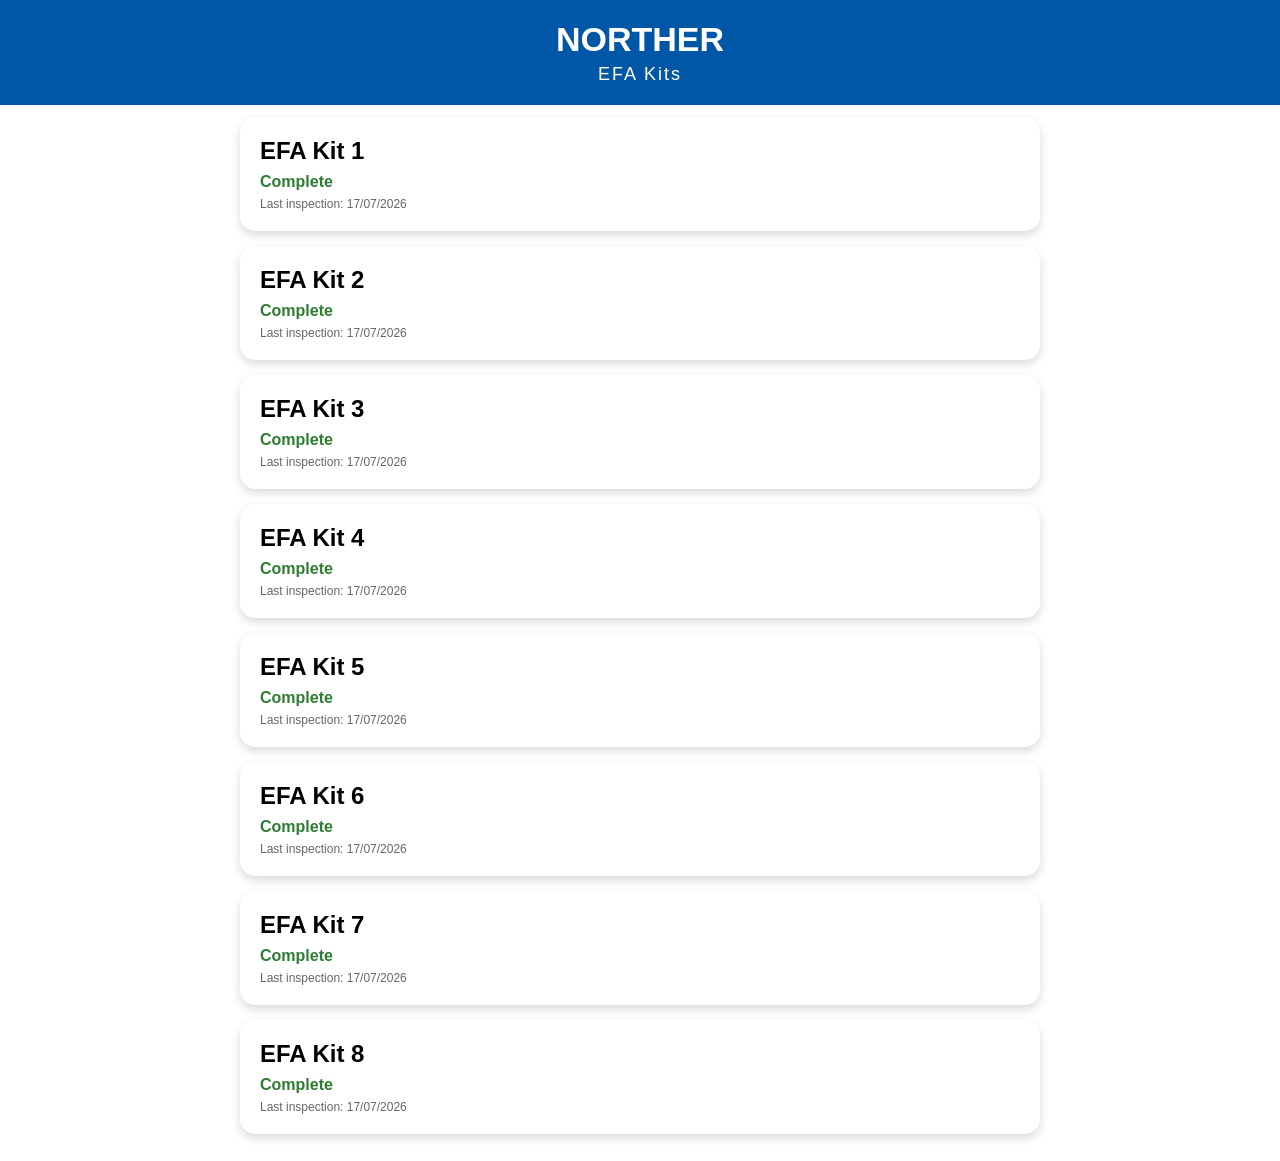
<file: index.html>
<!DOCTYPE html>
<html lang="nl">
<head>
<meta charset="UTF-8">
<meta name="viewport" content="width=device-width, initial-scale=1.0">
<title>Norther EFA Kits</title>

<link rel="stylesheet" href="index.css">

</head>

<body>

<header>
<h1>NORTHER</h1>
<h2>EFA Kits</h2>
</header>

<div class="container">


<a class="kit" href="kit.html?kit=1">
<h2>EFA Kit 1</h2>
<div class="complete"> Complete</div>
<div class="inspection-date"> Last inspection: 17/07/2026</div>
</a>

<a class="kit" href="kit.html?kit=2">
<h2>EFA Kit 2</h2>
<div class="complete"> Complete</div>
<div class="inspection-date"> Last inspection: 17/07/2026</div>
</a>

<a class="kit" href="kit.html?kit=3">
<h2>EFA Kit 3</h2>
<div class="complete"> Complete</div>
<div class="inspection-date"> Last inspection: 17/07/2026</div>
</a>

<a class="kit" href="kit.html?kit=4">
<h2>EFA Kit 4</h2>
<div class="complete"> Complete</div>
<div class="inspection-date"> Last inspection: 17/07/2026</div>
</a>

<a class="kit" href="kit.html?kit=5">
<h2>EFA Kit 5</h2>
<div class="complete"> Complete</div>
<div class="inspection-date"> Last inspection: 17/07/2026</div>
</a>

<a class="kit" href="kit.html?kit=6">
<h2>EFA Kit 6</h2>
<div class="complete"> Complete</div>
<div class="inspection-date"> Last inspection: 17/07/2026</div>
</a>

<a class="kit" href="kit.html?kit=7">
<h2>EFA Kit 7</h2>
<div class="complete"> Complete</div>
<div class="inspection-date"> Last inspection: 17/07/2026</div>
</a>

<a class="kit" href="kit.html?kit=8">
<h2>EFA Kit 8</h2>
<div class="complete"> Complete</div>
<div class="inspection-date"> Last inspection: 17/07/2026</div>
</a>

</div>

</body>
</html>
</file>
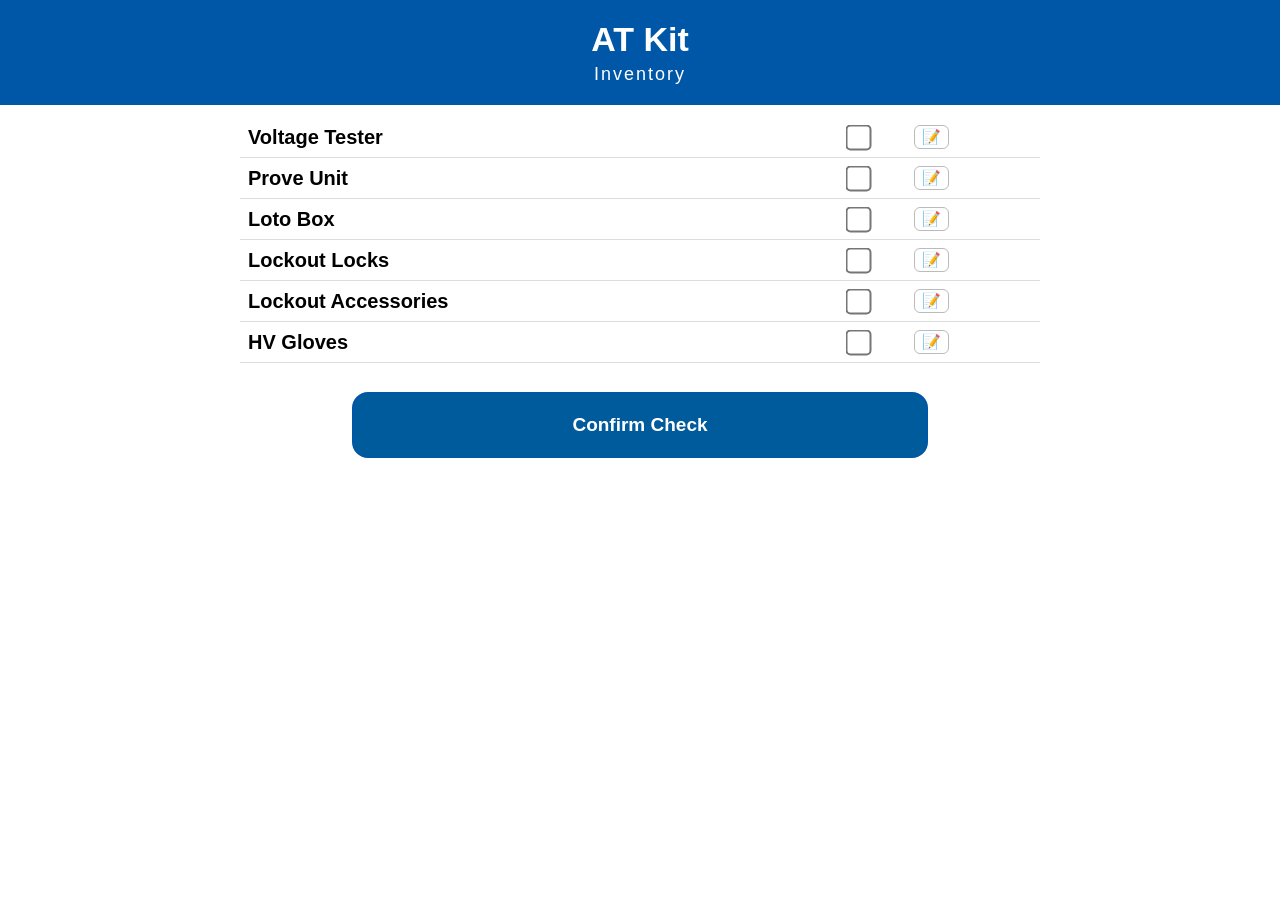
<file: atkit.html>
<!DOCTYPE html>
<html lang="en">
<head>
<meta charset="UTF-8">
<meta name="viewport" content="width=device-width, initial-scale=1.0">
<title>AT Kit Inventory</title>
<link rel="stylesheet" href="index.css">
</head>

<body>

<header>
    <h1>AT Kit</h1>
    <h2>Inventory</h2>
</header>

<div class="container">
<table id="inventoryTable">
    <tbody id="inventoryBody">
        <!-- Items will be generated dynamically -->
    </tbody>
</table>

<div class="action-buttons">
    <button type="button" id="submit-changes-button" class="action-btn">
        Confirm Check
    </button>
</div>

<div id="remark-modal"
     class="modal-overlay"
     style="display:none;"
     role="dialog"
     aria-modal="true">

    <div class="modal-box">

        <h3>
            Opmerking -
            <span id="modal-item-name"></span>
        </h3>

        <textarea
            id="remark-text"
            placeholder="Voer hier uw opmerking in..."></textarea>

        <div class="modal-buttons">
            <button id="modal-cancel" class="btn-cancel">
                Annuleren
            </button>

            <button id="modal-save" class="btn-save">
                Opslaan
            </button>
        </div>

    </div>
</div>

<script>
// ========== DATA ARRAY - All items in one place ==========
const items = [
  { name: "Voltage Tester" },
  { name: "Prove Unit" },
  { name: "Loto Box" },
  { name: "Lockout Locks" },
  { name: "Lockout Accessories" },
  { name: "HV Gloves" }
];

// ========== INITIALIZATION ==========
const kit = new URLSearchParams(window.location.search).get("kit");

// ========== RENDER ITEMS DYNAMICALLY ==========
const tbody = document.getElementById('inventoryBody');
items.forEach((item, index) => {
  const itemNum = index + 1;
  
  const row = document.createElement('tr');
  row.className = 'item-row';
  row.setAttribute('data-item', itemNum);
  
  const nameCell = document.createElement('td');
  nameCell.className = 'name-cell';
  nameCell.textContent = item.name;
  
  const checkCell = document.createElement('td');
  checkCell.className = 'item-check';
  checkCell.innerHTML = '<input type="checkbox" class="item-checkbox" aria-label="Item gecontroleerd" />';
  
  const remarkCell = document.createElement('td');
  remarkCell.className = 'item-remark';
  remarkCell.innerHTML = `<button class="remark-btn" data-item="${itemNum}">📝</button>`;
  
  row.appendChild(nameCell);
  row.appendChild(checkCell);
  row.appendChild(remarkCell);
  tbody.appendChild(row);
});

// ========== HELPER FUNCTIONS (NO EXPIRY LOGIC NEEDED) ==========
function updateItemState(itemNum) {
  const row = document.querySelector(`tr[data-item="${itemNum}"]`);
  const checkbox = document.querySelector(`tr[data-item="${itemNum}"] .item-checkbox`);

  row.classList.remove('checked');

  if (checkbox && checkbox.checked) {
    row.classList.add('checked');
  }
}

// ========== INITIALIZE CHECKBOXES ==========
const checkboxes = document.querySelectorAll('.item-checkbox');

checkboxes.forEach(checkbox => {
  const itemNum = checkbox.closest('tr').getAttribute('data-item');
  const savedState = localStorage.getItem(`at_checked_${itemNum}`);

  checkbox.checked = savedState === 'true';
  updateItemState(itemNum);

  checkbox.addEventListener('change', function() {
    localStorage.setItem(`at_checked_${itemNum}`, String(this.checked));
    updateItemState(itemNum);
  });
});

// ========== REMARK MODAL FUNCTIONALITY ==========
const remarkModal = document.getElementById('remark-modal');
const remarkText = document.getElementById('remark-text');
const modalItemName = document.getElementById('modal-item-name');
let activeRemarkItem = null;

function updateRemarkButton(itemNum) {
  const btn = document.querySelector(`.remark-btn[data-item="${itemNum}"]`);
  if (!btn) return;
  const saved = localStorage.getItem(`at_remark_${itemNum}`);
  btn.classList.toggle('has-remark', saved && saved.trim());
}

function closeModal() {
  remarkModal.style.display = 'none';
  activeRemarkItem = null;
}

document.querySelectorAll('.remark-btn').forEach(btn => {
  const itemNum = btn.getAttribute('data-item');
  updateRemarkButton(itemNum);

  btn.addEventListener('click', function(e) {
    e.stopPropagation();
    activeRemarkItem = itemNum;
    const nameCell = document.querySelector(`tr[data-item="${itemNum}"] .name-cell`);
    modalItemName.textContent = nameCell ? nameCell.textContent.trim() : `Item ${itemNum}`;
    remarkText.value = localStorage.getItem(`at_remark_${itemNum}`) || '';
    remarkModal.style.display = 'flex';
    remarkText.focus();
  });
});

document.getElementById('modal-save').addEventListener('click', function() {
  if (activeRemarkItem !== null) {
    localStorage.setItem(`at_remark_${activeRemarkItem}`, remarkText.value);
    updateRemarkButton(activeRemarkItem);
  }
  closeModal();
});

document.getElementById('modal-cancel').addEventListener('click', closeModal);

remarkModal.addEventListener('click', function(e) {
  if (e.target === remarkModal) {
    closeModal();
  }
});

// ========== EXPORT TO JSON FUNCTIONALITY ==========
document.getElementById('submit-changes-button').addEventListener('click', function() {
  const kitData = {
    kitNumber: kit || "unknown",
    kitType: "AT",
    lastCheck: new Date().toISOString(),
    items: []
  };

  items.forEach((item, index) => {
    const itemNum = index + 1;
    const checked = localStorage.getItem(`at_checked_${itemNum}`) === 'true';
    const remark = localStorage.getItem(`at_remark_${itemNum}`) || '';
    
    kitData.items.push({
      id: itemNum,
      name: item.name,
      checked: checked,
      remark: remark
    });
  });

  // Save to localStorage
  localStorage.setItem(`at_kit_${kit}_data`, JSON.stringify(kitData));
  
  // Also log to console for debugging
  console.log('Kit data saved:', kitData);
  
  // Show confirmation
  alert('Check bevestigd! Data opgeslagen.');
});

</script>

</body>
</html>
</file>
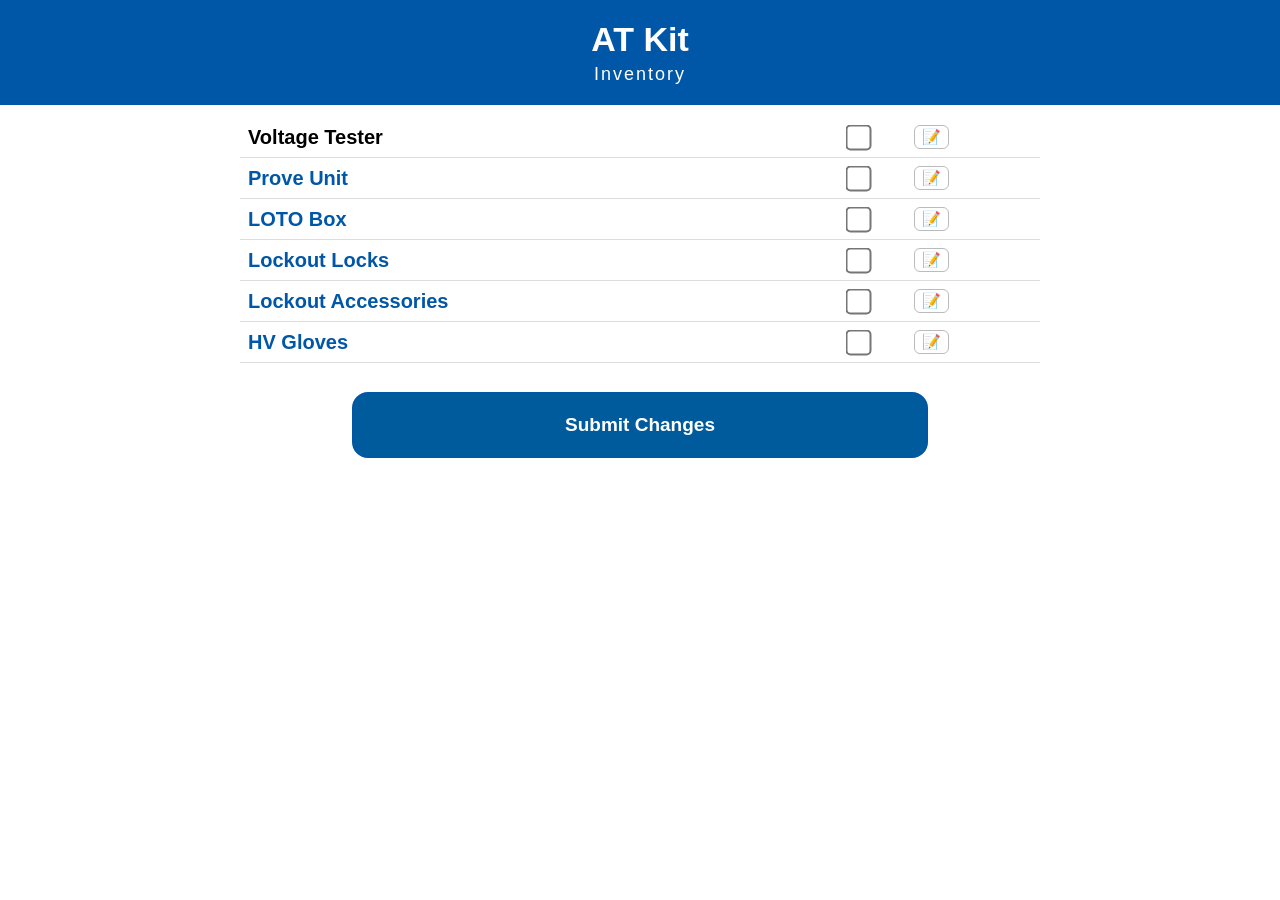
<file: efa-kit-1-ATKit.html>
<!DOCTYPE html>
<html lang="en">
<head>
<meta charset="UTF-8">
<meta name="viewport" content="width=device-width, initial-scale=1.0">
<title>LOTO Kit Inventory</title>

<link rel="stylesheet" href="index.css">
</head>

<body>

<header>
    <h1>AT Kit</h1>
    <h2>Inventory</h2>
</header>

<div class="container">
<table id="inventoryTable">
    <tbody>

        <tr class="item-row" data-item="1">
          <td class="name-cell">Voltage Tester</td>
            <td class="item-check">
                <input type="checkbox" class="item-checkbox" aria-label="Item gecontroleerd" />
            </td>
            <td class="item-remark">
                <button class="remark-btn"
                        data-item="1">📝</button>
            </td>
        </tr>

        <tr class="item-row" data-item="2">
            <td class="item-name">Prove Unit</td>
            <td class="item-check">
                <input type="checkbox"
                       class="item-checkbox">
            </td>
            <td class="item-remark">
                <button class="remark-btn"
                        data-item="2">📝</button>
            </td>
        </tr>

        <tr class="item-row" data-item="3">
            <td class="item-name">LOTO Box</td>
            <td class="item-check">
                <input type="checkbox"
                       class="item-checkbox">
            </td>
            <td class="item-remark">
                <button class="remark-btn"
                        data-item="3">📝</button>
            </td>
        </tr>

        <tr class="item-row" data-item="4">
            <td class="item-name">Lockout Locks</td>
            <td class="item-check">
                <input type="checkbox"
                       class="item-checkbox">
            </td>
            <td class="item-remark">
                <button class="remark-btn"
                        data-item="4">📝</button>
            </td>
        </tr>

        <tr class="item-row" data-item="5">
            <td class="item-name">Lockout Accessories</td>
            <td class="item-check">
                <input type="checkbox"
                       class="item-checkbox">
            </td>
            <td class="item-remark">
                <button class="remark-btn"
                        data-item="5">📝</button>
            </td>
        </tr>

        <tr class="item-row" data-item="6">
            <td class="item-name">HV Gloves</td>
            <td class="item-check">
                <input type="checkbox"
                       class="item-checkbox">
            </td>
            <td class="item-remark">
                <button class="remark-btn"
                        data-item="6">📝</button>
            </td>
        </tr>

    </tbody>
</table>

<div class="action-buttons">
    <button type="button" id="submit-changes-button" class="action-btn">
        Submit Changes
    </button>
</div>

<div id="remark-modal"
     class="modal-overlay"
     style="display:none;"
     role="dialog"
     aria-modal="true">

    <div class="modal-box">

        <h3>
            Opmerking -
            <span id="modal-item-name"></span>
        </h3>

        <textarea
            id="remark-text"
            placeholder="Voer hier uw opmerking in..."></textarea>

        <div class="modal-buttons">
            <button id="modal-cancel" class="btn-cancel">
                Annuleren
            </button>

            <button id="modal-save" class="btn-save">
                Opslaan
            </button>
        </div>

    </div>
</div>

<script>

// CHECKBOXES

function updateItemState(itemNum) {
    const row = document.querySelector(`[data-item="${itemNum}"]`);
    const checkbox = row.querySelector('.item-checkbox');

    row.classList.toggle('checked', checkbox.checked);
}

document.querySelectorAll('.item-checkbox').forEach(checkbox => {

    const itemNum = checkbox.closest('.item-row').dataset.item;

    checkbox.checked =
        localStorage.getItem(`checked_${itemNum}`) === 'true';

    updateItemState(itemNum);

    checkbox.addEventListener('change', function () {

        localStorage.setItem(
            `checked_${itemNum}`,
            this.checked
        );

        updateItemState(itemNum);

    });

});

// REMARKS

const remarkModal = document.getElementById('remark-modal');
const remarkText = document.getElementById('remark-text');
const modalItemName = document.getElementById('modal-item-name');

let activeRemarkItem = null;

function closeModal() {
    remarkModal.style.display = 'none';
    activeRemarkItem = null;
}

function updateRemarkButton(itemNum) {

    const btn =
        document.querySelector(
            `.remark-btn[data-item="${itemNum}"]`
        );

    const remark =
        localStorage.getItem(`remark_${itemNum}`);

    btn.classList.toggle(
        'has-remark',
        remark && remark.trim()
    );

}

document.querySelectorAll('.remark-btn').forEach(btn => {

    const itemNum = btn.dataset.item;

    updateRemarkButton(itemNum);

    btn.addEventListener('click', () => {

        activeRemarkItem = itemNum;

        const itemName =
            document.querySelector(
                `[data-item="${itemNum}"] .item-name`
            ).textContent;

        modalItemName.textContent = itemName;

        remarkText.value =
            localStorage.getItem(
                `remark_${itemNum}`
            ) || '';

        remarkModal.style.display = 'flex';

    });

});

document.getElementById('modal-save')
.addEventListener('click', () => {

    localStorage.setItem(
        `remark_${activeRemarkItem}`,
        remarkText.value
    );

    updateRemarkButton(activeRemarkItem);

    closeModal();

});

document.getElementById('modal-cancel')
.addEventListener('click', closeModal);

remarkModal.addEventListener('click', event => {

    if (event.target === remarkModal) {
        closeModal();
    }

});

</script>

</body>
</html>
</file>
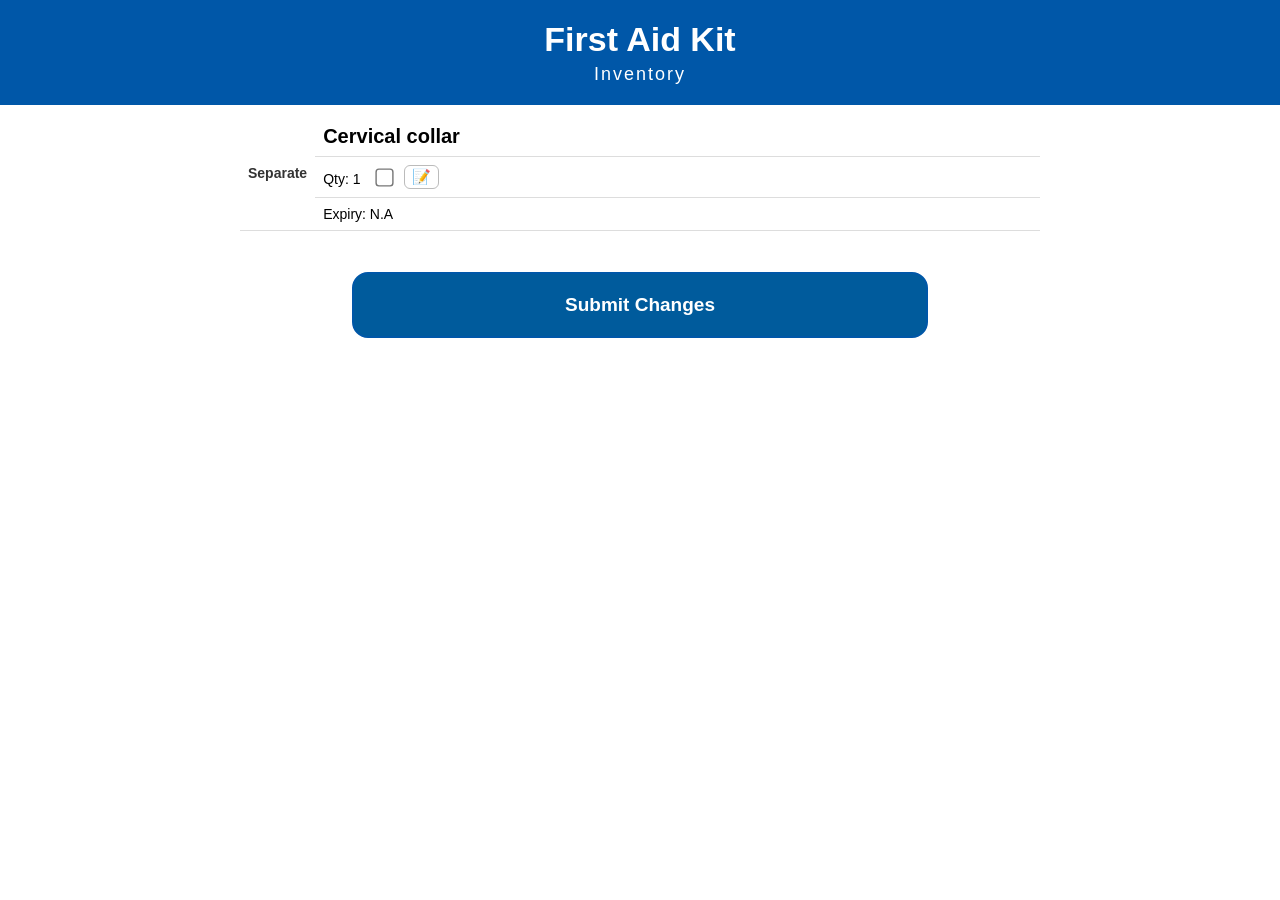
<file: efa-kit-1-RescueKit.html>
<!DOCTYPE html>
<html lang="en">
<head>
  <meta charset="UTF-8" />
  <title>First Aid Kit – Inventory</title>
  <meta name="viewport" content="width=device-width, initial-scale=1.0" />

<link rel="stylesheet" href="index.css">
</head>

<body>
  <header>
      <h1>First Aid Kit</h1>
      <h2>Inventory</h2>
  </header>
  <div class="container">
    <table id="inventoryTable">
      <thead>
      </thead>
      <tbody>
 
        <!-- ITEM 1 -->
        <!-- Row 1 - Location & Name -->
        <tr class="item-row" data-item="1">
          <td class="location-cell" rowspan="3">
            <span class="location-line"></span>
            <span class="location-line">Separate</span>
          </td>
          <td class="name-cell">Cervical collar </td>
        </tr>
        <!-- Row 2 - Qty + Checkbox + Remark -->
        <tr class="item-row" data-item="40">
          <td class="qty-cell">Qty: 1 <span class="qty-check-wrap"><input type="checkbox" class="item-checkbox" aria-label="Item gecontroleerd" /><button class="remark-btn" data-item="40" title="Opmerking toevoegen">📝</button></span></td>
        </tr>
        <!-- Row 3 - Expiry Date -->
        <tr class="item-row" data-item="40">
          <td class="expiry-cell">
            Expiry: N.A
          </td>
        </tr>


      </tbody>
    </table>
  </div>

  <!-- Action buttons -->
  <div class="action-buttons">
    <button type="button" id="submit-changes-button" class="action-btn">Submit Changes</button>
  </div>

  <!-- Remark Modal -->
  <div id="remark-modal" class="modal-overlay" style="display:none;" role="dialog" aria-modal="true" aria-labelledby="modal-heading">
    <div class="modal-box">
      <h3 id="modal-heading">Opmerking – <span id="modal-item-name"></span></h3>
      <textarea id="remark-text" aria-label="Opmerking tekst" placeholder="Voer hier uw opmerking in..."></textarea>
      <div class="modal-buttons">
        <button class="btn-cancel" id="modal-cancel">Annuleren</button>
        <button class="btn-save" id="modal-save">Opslaan</button>
      </div>
    </div>
  </div>

  <script>
    const checkboxes = document.querySelectorAll('.item-checkbox');
    const expiryInputs = document.querySelectorAll('.item-expiry');
    const allItemRows = document.querySelectorAll('.item-row');

    function isDateExpired(monthString) {
      if (!monthString || monthString === 'N.A' || monthString === 'N.A.') {
        return false;
      }

      const match = monthString.match(/^(\d{4})-(\d{2})$/);
      if (!match) {
        return false;
      }

      const year = Number(match[1]);
      const month = Number(match[2]);

      // Expiry is valid until the last day of the selected month.
      const expiryDate = new Date(year, month, 0);
      expiryDate.setHours(23, 59, 59, 999);

      return expiryDate < new Date();
    }

    function updateItemState(itemNum) {
      const rows = document.querySelectorAll(`tr[data-item="${itemNum}"]`);
      const checkbox = document.querySelector(`tr[data-item="${itemNum}"] .item-checkbox`);
      const expiryInput = document.querySelector(`tr[data-item="${itemNum}"] .item-expiry`);

      rows.forEach(row => {
        row.classList.remove('checked', 'expired');
      });

      if (expiryInput) {
        const expired = isDateExpired(expiryInput.value);

        expiryInput.classList.toggle('expired', expired);
        expiryInput.classList.toggle('valid', !expired);

        if (expired) {
          rows.forEach(row => row.classList.add('expired'));
          return;
        }
      }

      if (checkbox && checkbox.checked) {
        rows.forEach(row => row.classList.add('checked'));
      }
    }

    allItemRows.forEach(row => {
      const itemNum = row.getAttribute('data-item');
      updateItemState(itemNum);
    });

    expiryInputs.forEach(input => {
      const itemNum = input.closest('tr').getAttribute('data-item');
      const savedDate = localStorage.getItem(`expiry_${itemNum}`);

      if (savedDate) {
        input.value = savedDate;
      }

      updateItemState(itemNum);

      input.addEventListener('change', function() {
        localStorage.setItem(`expiry_${itemNum}`, this.value);
        updateItemState(itemNum);
      });
    });

    checkboxes.forEach(checkbox => {
      const itemNum = checkbox.closest('tr').getAttribute('data-item');
      const savedState = localStorage.getItem(`checked_${itemNum}`);

      checkbox.checked = savedState === 'true';
      updateItemState(itemNum);

      checkbox.addEventListener('change', function() {
        localStorage.setItem(`checked_${itemNum}`, String(this.checked));
        updateItemState(itemNum);
      });
    });

    // Remark buttons
    const remarkModal = document.getElementById('remark-modal');
    const remarkText = document.getElementById('remark-text');
    const modalItemName = document.getElementById('modal-item-name');
    let activeRemarkItem = null;

    function updateRemarkButton(itemNum) {
      const btn = document.querySelector(`.remark-btn[data-item="${itemNum}"]`);
      if (!btn) return;
      const saved = localStorage.getItem(`remark_${itemNum}`);
      btn.classList.toggle('has-remark', saved && saved.trim());
    }

    function closeModal() {
      remarkModal.style.display = 'none';
      activeRemarkItem = null;
    }

    document.querySelectorAll('.remark-btn').forEach(btn => {
      const itemNum = btn.getAttribute('data-item');
      updateRemarkButton(itemNum);

      btn.addEventListener('click', function(e) {
        e.stopPropagation();
        activeRemarkItem = itemNum;
        const nameCell = document.querySelector(`tr[data-item="${itemNum}"] .name-cell`);
        modalItemName.textContent = nameCell ? nameCell.textContent.trim() : `Item ${itemNum}`;
        remarkText.value = localStorage.getItem(`remark_${itemNum}`) || '';
        remarkModal.style.display = 'flex';
        remarkText.focus();
      });
    });

    document.getElementById('modal-save').addEventListener('click', function() {
      if (activeRemarkItem !== null) {
        localStorage.setItem(`remark_${activeRemarkItem}`, remarkText.value);
        updateRemarkButton(activeRemarkItem);
      }
      closeModal();
    });

    document.getElementById('modal-cancel').addEventListener('click', closeModal);

    remarkModal.addEventListener('click', function(e) {
      if (e.target === remarkModal) {
        closeModal();
      }
    });
    /* //////////////////////////////////////////////////////////// */
    const layoutButton = document.getElementById('layout-button');
    const layoutModal = document.getElementById('layout-modal');
    const layoutClose = document.getElementById('layout-close');

    function closeLayoutModal() {
      layoutModal.style.display = 'none';
    }

    layoutButton.addEventListener('click', () => {
      layoutModal.style.display = 'flex';
    });

    layoutClose.addEventListener('click', closeLayoutModal);

    layoutModal.addEventListener('click', (event) => {
      if (event.target === layoutModal) {
        closeLayoutModal();
      }
    });

    document.addEventListener('keydown', (event) => {
      if (event.key === 'Escape') {
        closeLayoutModal();
      }
    });
  </script>
</body>
</html>
</file>
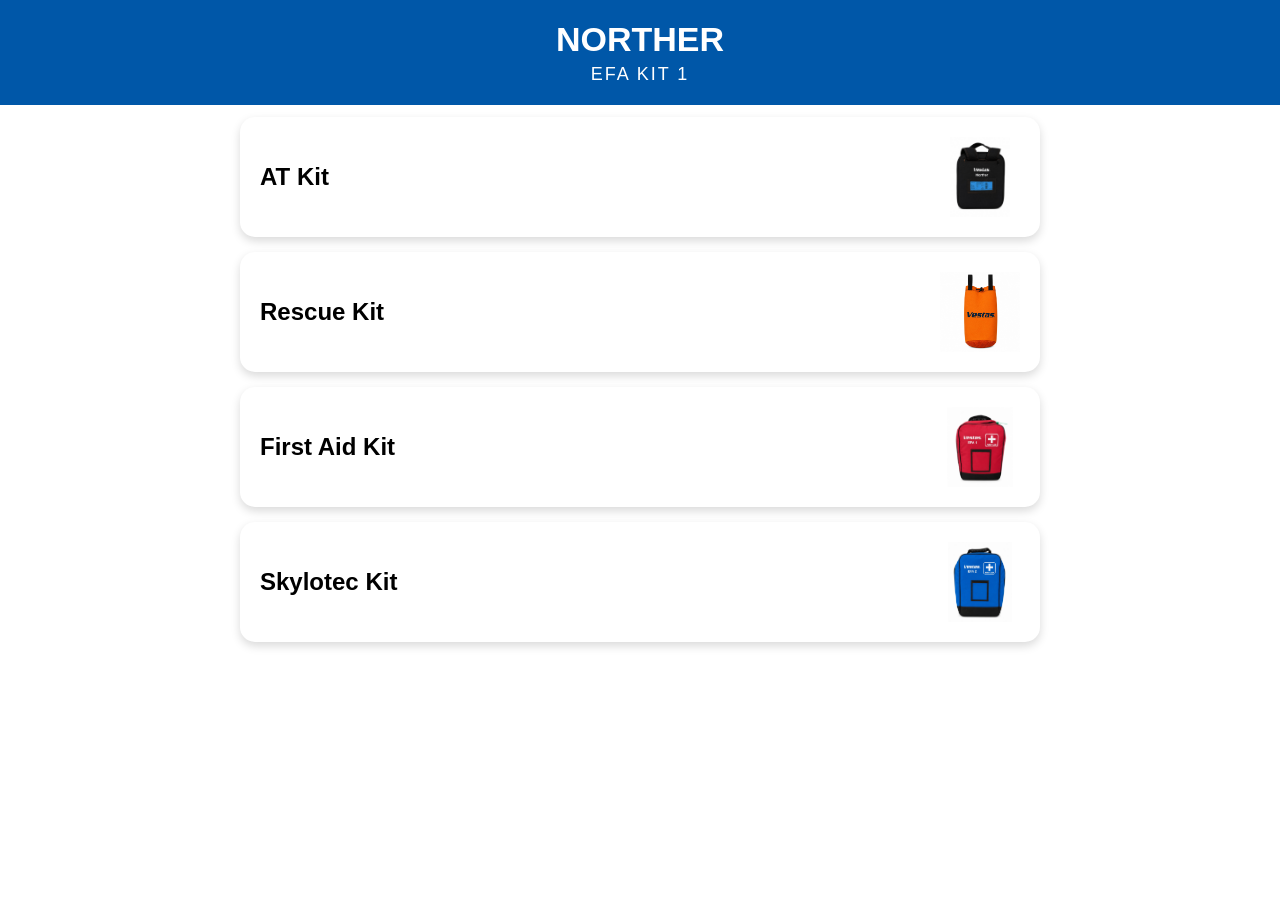
<file: efa-kit-1.html>
<!DOCTYPE html>
<html lang="nl">

<head>
    <meta charset="UTF-8">
    <meta name="viewport" content="width=device-width, initial-scale=1.0">
    <title>EFA Kit 1</title>

    <link rel="stylesheet" href="index.css">
</head>

<body>

<header>
    <h1>NORTHER</h1>
    <h2>EFA KIT 1</h2>
</header>

<div class="container">

    <a class="kit" href="efa-kit-1-ATKit.html">
        <div class="kit-content">
            <h2>AT Kit</h2>
            <img src="Image/AT-Kit.jpeg" alt="AT Kit" class="kit-image-small" fetchpriority="high">
        </div>
    </a>

    <a class="kit" href="efa-kit-1-RescueKit.html">
        <div class="kit-content">
            <h2>Rescue Kit</h2>
            <img src="Image/Rescue-Kit.jpeg" alt="Rescue Kit" class="kit-image-small" fetchpriority="high">
        </div>
    </a>

    <a class="kit first-aid-kit" href="efa-kit-1-firstaid.html">
        <div class="kit-content">
            <h2>First Aid Kit</h2>
            <img src="Image/First-Aid-Kit.jpeg" alt="First Aid Kit" class="kit-image-small" fetchpriority="high">
        </div>
    </a>

    <a class="kit" href="efa-kit-1-skylotec.html">
        <div class="kit-content">
            <h2>Skylotec Kit</h2>
            <img src="Image/Skylotec.jpeg" alt="Skylotec" class="kit-image-small" fetchpriority="high">
        </div>
    </a>

</div>

</body>

</html>
</file>
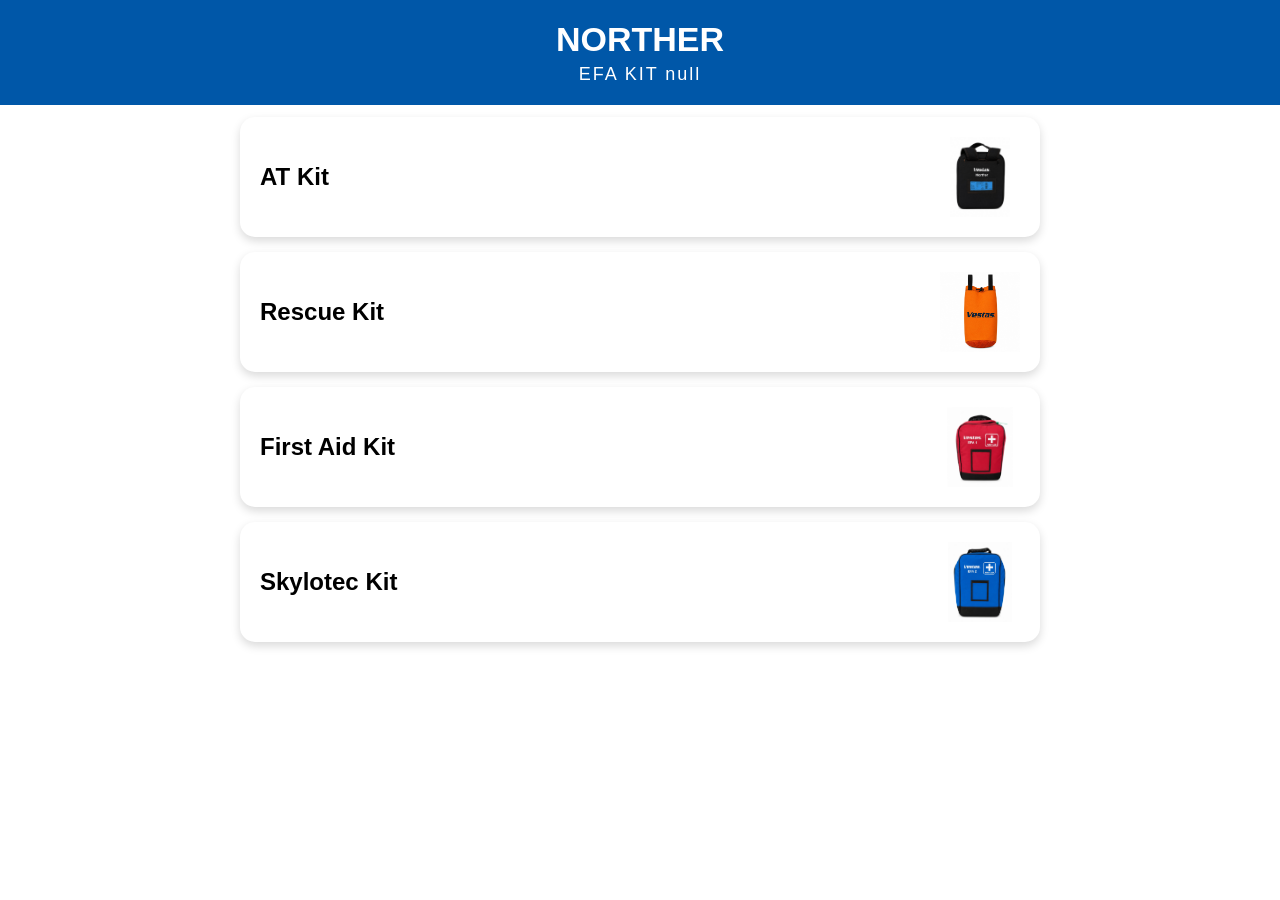
<file: kit.html>
<!DOCTYPE html>
<html lang="nl">

<head>
    <meta charset="UTF-8">
    <meta name="viewport" content="width=device-width, initial-scale=1.0">
    <title>EFA Kit 1</title>

    <link rel="stylesheet" href="index.css">
</head>

<body>

<header>
    <h1>NORTHER</h1>
    <h2 id="kitTitle"></h2>
</header>

<div class="container">

    <a class="kit" id="atLink">
        <div class="kit-content">
            <h2>AT Kit</h2>
            <img src="Image/AT-Kit.jpeg" alt="AT Kit" class="kit-image-small" fetchpriority="high">
        </div>
    </a>

    <a class="kit" id="rescueLink">
        <div class="kit-content">
            <h2>Rescue Kit</h2>
            <img src="Image/Rescue-Kit.jpeg" alt="Rescue Kit" class="kit-image-small" fetchpriority="high">
        </div>
    </a>

    <a class="kit" id="firstAidLink">
        <div class="kit-content">
            <h2>First Aid Kit</h2>
            <img src="Image/First-Aid-Kit.jpeg" alt="First Aid Kit" class="kit-image-small" fetchpriority="high">
        </div>
    </a>

    <a class="kit" id="skylotecLink">
        <div class="kit-content">
            <h2>Skylotec Kit</h2>
            <img src="Image/Skylotec.jpeg" alt="Skylotec" class="kit-image-small" fetchpriority="high">
        </div>
    </a>

</div>

<script>
const kit = new URLSearchParams(window.location.search).get("kit");

document.getElementById("kitTitle").textContent = `EFA KIT ${kit}`;

document.getElementById("atLink").href =
    `atkit.html?kit=${kit}`;

document.getElementById("rescueLink").href =
    `rescuekit.html?kit=${kit}`;

document.getElementById("firstAidLink").href =
    `firstaid.html?kit=${kit}`;

document.getElementById("skylotecLink").href =
    `skylotec.html?kit=${kit}`;
</script>

</body>

</html>
</file>
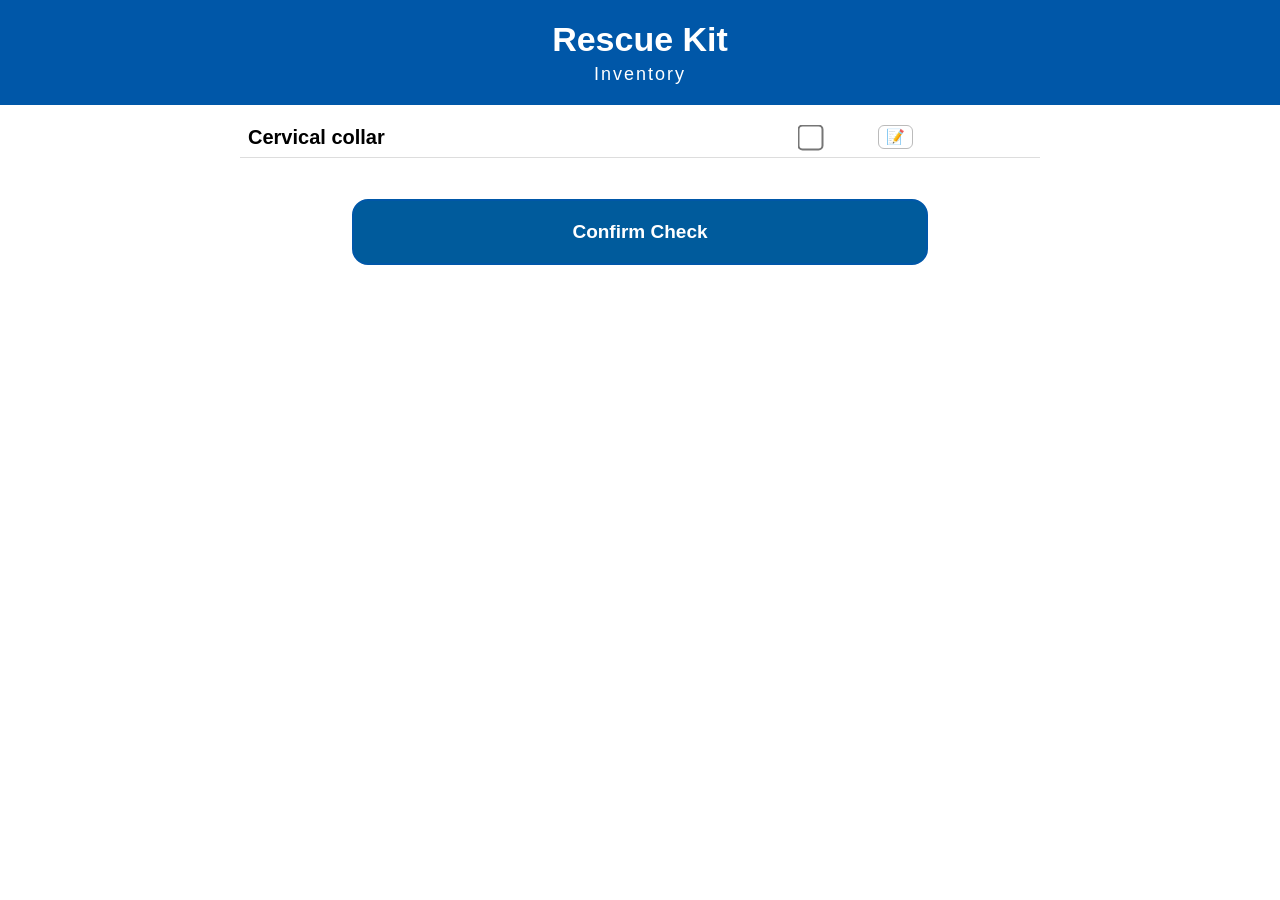
<file: rescuekit.html>
<!DOCTYPE html>
<html lang="en">
<head>
  <meta charset="UTF-8" />
  <title>Rescue Kit – Inventory</title>
  <meta name="viewport" content="width=device-width, initial-scale=1.0" />
  <link rel="stylesheet" href="index.css">
</head>

<body>
  <header>
      <h1>Rescue Kit</h1>
      <h2>Inventory</h2>
  </header>
  <div class="container">
    <table id="inventoryTable">
      <thead></thead>
      <tbody id="inventoryBody">
        <!-- Items will be generated dynamically -->
      </tbody>
    </table>
  </div>

  <!-- Action buttons -->
  <div class="action-buttons">
    <button type="button" id="submit-changes-button" class="action-btn">Confirm Check</button>
  </div>

  <!-- Remark Modal -->
  <div id="remark-modal" class="modal-overlay" style="display:none;" role="dialog" aria-modal="true" aria-labelledby="modal-heading">
    <div class="modal-box">
      <h3 id="modal-heading">Opmerking – <span id="modal-item-name"></span></h3>
      <textarea id="remark-text" aria-label="Opmerking tekst" placeholder="Voer hier uw opmerking in..."></textarea>
      <div class="modal-buttons">
        <button class="btn-cancel" id="modal-cancel">Annuleren</button>
        <button class="btn-save" id="modal-save">Opslaan</button>
      </div>
    </div>
  </div>

  <script>
    // ========== DATA ARRAY - All items in one place ==========
    const items = [
      { name: "Cervical collar" }
    ];

    // ========== INITIALIZATION ==========
    const kit = new URLSearchParams(window.location.search).get("kit");

    // ========== RENDER ITEMS DYNAMICALLY ==========
    const tbody = document.getElementById('inventoryBody');
    items.forEach((item, index) => {
      const itemNum = index + 1;
      
      const row = document.createElement('tr');
      row.className = 'item-row';
      row.setAttribute('data-item', itemNum);
      
      const nameCell = document.createElement('td');
      nameCell.className = 'name-cell';
      nameCell.textContent = item.name;
      
      const checkCell = document.createElement('td');
      checkCell.className = 'item-check';
      checkCell.innerHTML = '<input type="checkbox" class="item-checkbox" aria-label="Item gecontroleerd" />';
      
      const remarkCell = document.createElement('td');
      remarkCell.className = 'item-remark';
      remarkCell.innerHTML = `<button class="remark-btn" data-item="${itemNum}">📝</button>`;
      
      row.appendChild(nameCell);
      row.appendChild(checkCell);
      row.appendChild(remarkCell);
      tbody.appendChild(row);
    });

    // ========== HELPER FUNCTIONS (NO EXPIRY LOGIC NEEDED) ==========
    function updateItemState(itemNum) {
      const row = document.querySelector(`tr[data-item="${itemNum}"]`);
      const checkbox = document.querySelector(`tr[data-item="${itemNum}"] .item-checkbox`);

      row.classList.remove('checked');

      if (checkbox && checkbox.checked) {
        row.classList.add('checked');
      }
    }

    // ========== INITIALIZE CHECKBOXES ==========
    const checkboxes = document.querySelectorAll('.item-checkbox');

    checkboxes.forEach(checkbox => {
      const itemNum = checkbox.closest('tr').getAttribute('data-item');
      const savedState = localStorage.getItem(`rescue_checked_${itemNum}`);

      checkbox.checked = savedState === 'true';
      updateItemState(itemNum);

      checkbox.addEventListener('change', function() {
        localStorage.setItem(`rescue_checked_${itemNum}`, String(this.checked));
        updateItemState(itemNum);
      });
    });

    // ========== REMARK MODAL FUNCTIONALITY ==========
    const remarkModal = document.getElementById('remark-modal');
    const remarkText = document.getElementById('remark-text');
    const modalItemName = document.getElementById('modal-item-name');
    let activeRemarkItem = null;

    function updateRemarkButton(itemNum) {
      const btn = document.querySelector(`.remark-btn[data-item="${itemNum}"]`);
      if (!btn) return;
      const saved = localStorage.getItem(`rescue_remark_${itemNum}`);
      btn.classList.toggle('has-remark', saved && saved.trim());
    }

    function closeModal() {
      remarkModal.style.display = 'none';
      activeRemarkItem = null;
    }

    document.querySelectorAll('.remark-btn').forEach(btn => {
      const itemNum = btn.getAttribute('data-item');
      updateRemarkButton(itemNum);

      btn.addEventListener('click', function(e) {
        e.stopPropagation();
        activeRemarkItem = itemNum;
        const nameCell = document.querySelector(`tr[data-item="${itemNum}"] .name-cell`);
        modalItemName.textContent = nameCell ? nameCell.textContent.trim() : `Item ${itemNum}`;
        remarkText.value = localStorage.getItem(`rescue_remark_${itemNum}`) || '';
        remarkModal.style.display = 'flex';
        remarkText.focus();
      });
    });

    document.getElementById('modal-save').addEventListener('click', function() {
      if (activeRemarkItem !== null) {
        localStorage.setItem(`rescue_remark_${activeRemarkItem}`, remarkText.value);
        updateRemarkButton(activeRemarkItem);
      }
      closeModal();
    });

    document.getElementById('modal-cancel').addEventListener('click', closeModal);

    remarkModal.addEventListener('click', function(e) {
      if (e.target === remarkModal) {
        closeModal();
      }
    });

    // ========== EXPORT TO JSON FUNCTIONALITY ==========
    document.getElementById('submit-changes-button').addEventListener('click', function() {
      const kitData = {
        kitNumber: kit || "unknown",
        kitType: "Rescue",
        lastCheck: new Date().toISOString(),
        items: []
      };

      items.forEach((item, index) => {
        const itemNum = index + 1;
        const checked = localStorage.getItem(`rescue_checked_${itemNum}`) === 'true';
        const remark = localStorage.getItem(`rescue_remark_${itemNum}`) || '';
        
        kitData.items.push({
          id: itemNum,
          name: item.name,
          checked: checked,
          remark: remark
        });
      });

      // Save to localStorage
      localStorage.setItem(`rescue_kit_${kit}_data`, JSON.stringify(kitData));
      
      // Also log to console for debugging
      console.log('Kit data saved:', kitData);
      
      // Show confirmation
      alert('Check bevestigd! Data opgeslagen.');
    });
  </script>
</body>
</html>
</file>
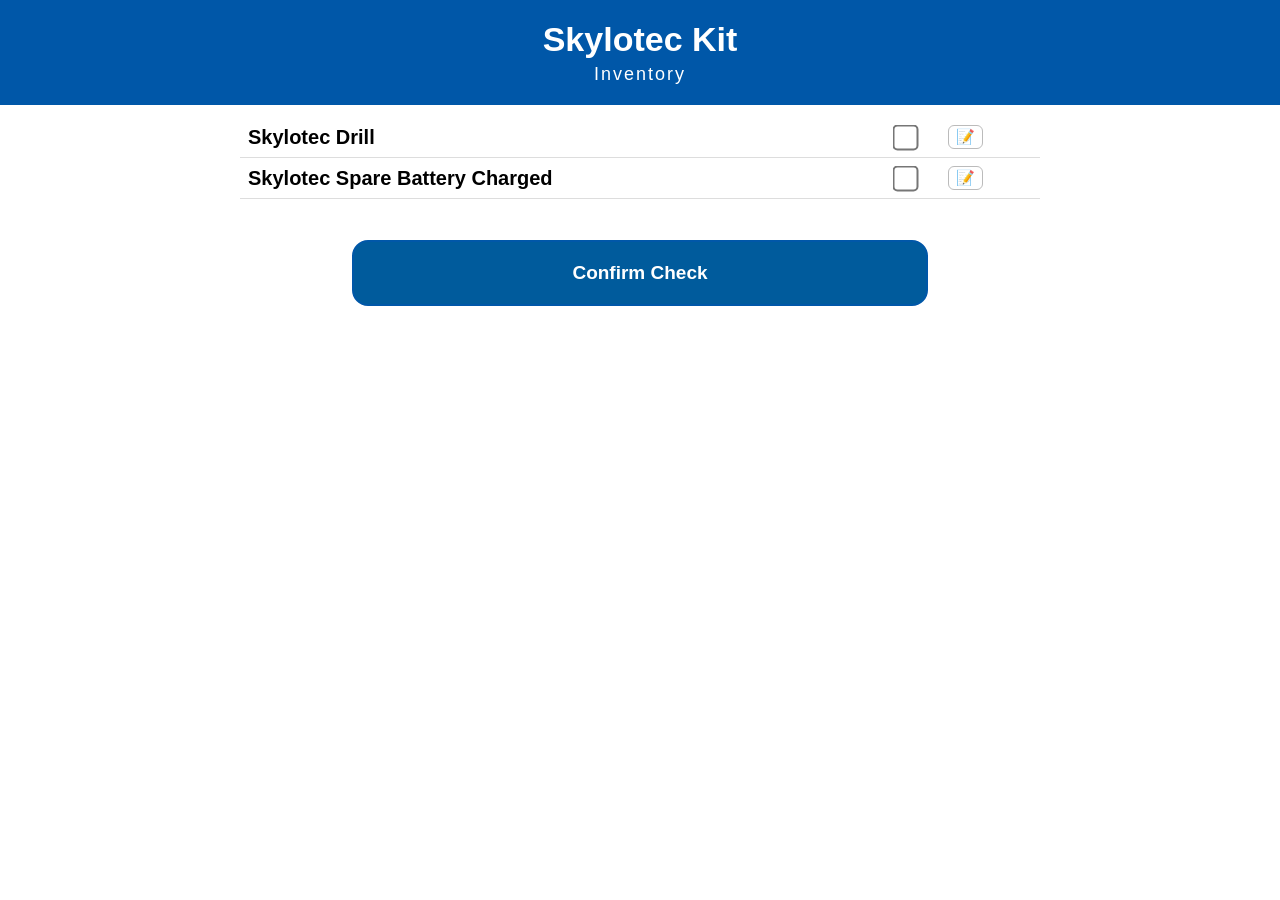
<file: skylotec.html>
<!DOCTYPE html>
<html lang="en">
<head>
  <meta charset="UTF-8" />
  <title>Skylotec Kit – Inventory</title>
  <meta name="viewport" content="width=device-width, initial-scale=1.0" />
  <link rel="stylesheet" href="index.css">
</head>

<body>
  <header>
      <h1>Skylotec Kit</h1>
      <h2>Inventory</h2>
  </header>
  <div class="container">
    <table id="inventoryTable">
      <thead></thead>
      <tbody id="inventoryBody">
        <!-- Items will be generated dynamically -->
      </tbody>
    </table>
  </div>

  <!-- Action buttons -->
  <div class="action-buttons">
    <button type="button" id="submit-changes-button" class="action-btn">Confirm Check</button>
  </div>

  <!-- Remark Modal -->
  <div id="remark-modal" class="modal-overlay" style="display:none;" role="dialog" aria-modal="true" aria-labelledby="modal-heading">
    <div class="modal-box">
      <h3 id="modal-heading">Opmerking – <span id="modal-item-name"></span></h3>
      <textarea id="remark-text" aria-label="Opmerking tekst" placeholder="Voer hier uw opmerking in..."></textarea>
      <div class="modal-buttons">
        <button class="btn-cancel" id="modal-cancel">Annuleren</button>
        <button class="btn-save" id="modal-save">Opslaan</button>
      </div>
    </div>
  </div>

  <script>
    // ========== DATA ARRAY - All items in one place ==========
    const items = [
      { name: "Skylotec Drill" },
      { name: "Skylotec Spare Battery Charged" }
    ];

    // ========== INITIALIZATION ==========
    const kit = new URLSearchParams(window.location.search).get("kit");

    // ========== RENDER ITEMS DYNAMICALLY ==========
    const tbody = document.getElementById('inventoryBody');
    items.forEach((item, index) => {
      const itemNum = index + 1;
      
      const row = document.createElement('tr');
      row.className = 'item-row';
      row.setAttribute('data-item', itemNum);
      
      const nameCell = document.createElement('td');
      nameCell.className = 'name-cell';
      nameCell.textContent = item.name;
      
      const checkCell = document.createElement('td');
      checkCell.className = 'item-check';
      checkCell.innerHTML = '<input type="checkbox" class="item-checkbox" aria-label="Item gecontroleerd" />';
      
      const remarkCell = document.createElement('td');
      remarkCell.className = 'item-remark';
      remarkCell.innerHTML = `<button class="remark-btn" data-item="${itemNum}">📝</button>`;
      
      row.appendChild(nameCell);
      row.appendChild(checkCell);
      row.appendChild(remarkCell);
      tbody.appendChild(row);
    });

    // ========== HELPER FUNCTIONS (NO EXPIRY LOGIC NEEDED) ==========
    function updateItemState(itemNum) {
      const row = document.querySelector(`tr[data-item="${itemNum}"]`);
      const checkbox = document.querySelector(`tr[data-item="${itemNum}"] .item-checkbox`);

      row.classList.remove('checked');

      if (checkbox && checkbox.checked) {
        row.classList.add('checked');
      }
    }

    // ========== INITIALIZE CHECKBOXES ==========
    const checkboxes = document.querySelectorAll('.item-checkbox');

    checkboxes.forEach(checkbox => {
      const itemNum = checkbox.closest('tr').getAttribute('data-item');
      const savedState = localStorage.getItem(`skylotec_checked_${itemNum}`);

      checkbox.checked = savedState === 'true';
      updateItemState(itemNum);

      checkbox.addEventListener('change', function() {
        localStorage.setItem(`skylotec_checked_${itemNum}`, String(this.checked));
        updateItemState(itemNum);
      });
    });

    // ========== REMARK MODAL FUNCTIONALITY ==========
    const remarkModal = document.getElementById('remark-modal');
    const remarkText = document.getElementById('remark-text');
    const modalItemName = document.getElementById('modal-item-name');
    let activeRemarkItem = null;

    function updateRemarkButton(itemNum) {
      const btn = document.querySelector(`.remark-btn[data-item="${itemNum}"]`);
      if (!btn) return;
      const saved = localStorage.getItem(`skylotec_remark_${itemNum}`);
      btn.classList.toggle('has-remark', saved && saved.trim());
    }

    function closeModal() {
      remarkModal.style.display = 'none';
      activeRemarkItem = null;
    }

    document.querySelectorAll('.remark-btn').forEach(btn => {
      const itemNum = btn.getAttribute('data-item');
      updateRemarkButton(itemNum);

      btn.addEventListener('click', function(e) {
        e.stopPropagation();
        activeRemarkItem = itemNum;
        const nameCell = document.querySelector(`tr[data-item="${itemNum}"] .name-cell`);
        modalItemName.textContent = nameCell ? nameCell.textContent.trim() : `Item ${itemNum}`;
        remarkText.value = localStorage.getItem(`skylotec_remark_${itemNum}`) || '';
        remarkModal.style.display = 'flex';
        remarkText.focus();
      });
    });

    document.getElementById('modal-save').addEventListener('click', function() {
      if (activeRemarkItem !== null) {
        localStorage.setItem(`skylotec_remark_${activeRemarkItem}`, remarkText.value);
        updateRemarkButton(activeRemarkItem);
      }
      closeModal();
    });

    document.getElementById('modal-cancel').addEventListener('click', closeModal);

    remarkModal.addEventListener('click', function(e) {
      if (e.target === remarkModal) {
        closeModal();
      }
    });

    // ========== EXPORT TO JSON FUNCTIONALITY ==========
    document.getElementById('submit-changes-button').addEventListener('click', function() {
      const kitData = {
        kitNumber: kit || "unknown",
        kitType: "Skylotec",
        lastCheck: new Date().toISOString(),
        items: []
      };

      items.forEach((item, index) => {
        const itemNum = index + 1;
        const checked = localStorage.getItem(`skylotec_checked_${itemNum}`) === 'true';
        const remark = localStorage.getItem(`skylotec_remark_${itemNum}`) || '';
        
        kitData.items.push({
          id: itemNum,
          name: item.name,
          checked: checked,
          remark: remark
        });
      });

      // Save to localStorage
      localStorage.setItem(`skylotec_kit_${kit}_data`, JSON.stringify(kitData));
      
      // Also log to console for debugging
      console.log('Kit data saved:', kitData);
      
      // Show confirmation
      alert('Check bevestigd! Data opgeslagen.');
    });
  </script>
</body>
</html>
</file>
<file: index.css>
body {
    margin: 0;
    font-family: Arial, sans-serif;
    background: #ffffff;
}

header {
    background: #0057a8;
    color: white;
    text-align: center;
    padding: 20px;
}

header h1 {
    margin: 0;
    font-size: 3rem;
}

header h2 {
    margin-top: 5px;
    font-weight: normal;
}

.container {
    max-width: 800px;
    margin: 20px auto;
    padding: 0 20px;
}

.card {
    display: block;
    background: #f2f2f2;
    margin-bottom: 20px;
    padding: 25px;
    border-radius: 18px;
    text-decoration: none;
    color: black;
    box-shadow: 0 3px 10px rgba(0,0,0,0.15);
    transition: 0.2s;
}

.card:hover {
    transform: translateY(-2px);
    box-shadow: 0 5px 15px rgba(0,0,0,0.2);
}

.card h2 {
    margin: 0;
    font-size: 2rem;
}
header{
    background:#0057A8;
    color:white;
    text-align:center;
    padding:20px;
}

header h1{
    margin:0;
    font-size:34px;
    font-weight:bold;
}

header h2{
    margin:5px 0 0 0;
    font-size:18px;
    font-weight:400;
    letter-spacing:2px;
}


.container{
    padding:20px;
    max-width:800px;
    margin:0 auto;
}



.kit{
    display:block;
    width:100%;
    box-sizing:border-box;

    background:#ffffff;
    border-radius:15px;
    padding:20px;
    margin-bottom:15px;

    text-decoration:none;
    color:#000;
    
    box-shadow:0px 4px 10px rgba(0,0,0,0.15);
    transition:transform 0.2s ease;
}

    body {
      margin: 0;
      font-family: Arial, sans-serif;
      background: white;
    }

    .container {
      padding: 12px;
    }


    table {
      width: 100%;
      border-collapse: collapse;
      background: #fff;
    }

    th, td {
      padding: 8px;
      border-bottom: 1px solid #ddd;
      font-size: 14px;
    }

    th {
      background: #f7f7f7;
      text-align: center;
      font-weight: bold;
      vertical-align: middle;
    }

    .item-row {
      transition: all 0.3s ease;
    }

    .item-row.checked {
      background-color: #f0fdf4;
      border-left: 4px solid #22c55e;
    }

    .item-row.expired {
      background-color: #fef2f2;
      border-left: 4px solid #ef4444;
    }

    .qty-cell {
      text-align: left;
      vertical-align: middle;
    }

    .qty-check-wrap {
      display: inline-flex;
      align-items: center;
      gap: 10px;
      margin-left: 10px;
    }

    .qty-check-wrap input[type="checkbox"] {
      transform: scale(1.4);
      cursor: pointer;
    }

    .remark-btn {
      background: none;
      border: 1px solid #bbb;
      border-radius: 6px;
      padding: 2px 7px;
      font-size: 15px;
      cursor: pointer;
      color: #555;
      transition: background 0.15s, border-color 0.15s;
      vertical-align: middle;
    }

    .remark-btn:hover {
      background: #e8f0fb;
      border-color: #0057a8;
    }

    .remark-btn.has-remark {
      border-color: #0057a8;
      color: #0057a8;
      background: #e8f0fb;
    }

    /* Modal */
    .modal-overlay {
      position: fixed;
      inset: 0;
      background: rgba(0,0,0,0.45);
      display: flex;
      align-items: center;
      justify-content: center;
      z-index: 1000;
    }

    .modal-box {
      background: #fff;
      border-radius: 14px;
      padding: 24px;
      width: 90%;
      max-width: 400px;
      box-shadow: 0 8px 30px rgba(0,0,0,0.2);
    }

    .modal-box h3 {
      margin: 0 0 14px;
      font-size: 17px;
      color: #0057a8;
    }

    .modal-box textarea {
      width: 100%;
      box-sizing: border-box;
      padding: 10px;
      font-size: 14px;
      border: 1px solid #ccc;
      border-radius: 8px;
      resize: vertical;
      min-height: 90px;
      font-family: Arial, sans-serif;
    }

    .modal-buttons {
      display: flex;
      justify-content: flex-end;
      gap: 10px;
      margin-top: 14px;
    }

    .modal-buttons button {
      padding: 8px 18px;
      border: none;
      border-radius: 7px;
      font-size: 14px;
      cursor: pointer;
    }

    .modal-buttons .btn-save {
      background: #0057a8;
      color: #fff;
    }

    .modal-buttons .btn-save:hover {
      background: #003d7a;
    }

    .modal-buttons .btn-cancel {
      background: #e5e5e5;
      color: #333;
    }

    .modal-buttons .btn-cancel:hover {
      background: #ccc;
    }

    .location-cell {
      font-weight: bold;
      color: #333;
      width: 50px;
      text-align: center;
    }

    .location-line {
      display: block;
      line-height: 1.4;
    }

    .name-cell {
      font-size: 20px;
      font-weight: 600;
      text-align: left;
    }

    .expiry-cell {
      text-align: left;
    }

    .expiry-label {
      display: inline;
      white-space: nowrap;
      margin-right: 1px;
    }

    .expiry-input {
      padding: 4px 8px;
      font-size: 14px;
      border: 1px solid #1e73be;
      border-radius: 4px;
      width: 130px;
    }

    .expiry-input.expired {
      border-color: #ef4444;
      background-color: #fef2f2;
      color: #991b1b;
    }

    .expiry-input.valid {
      border-color: #22c55e;
      background-color: #f0fdf4;
    }

    @media (max-width: 480px) {
      th, td {
        font-size: 13px;
      }
    }

.kit:hover{
    transform:scale(1.02);
}


.kit h2{
    margin:0;
    font-size:24px;
}

.complete{
    margin-top:8px;
    color:#2e7d32;
    font-weight:bold;
}

.incomplete{
    margin-top:8px;
    color:#c62828;
    font-weight:bold;
}

.inspection-date{
    margin-top:6px;
    font-size:12px;
    color:#666;
}
.card{
    background:white;
    border-radius:15px;
    padding:25px;
    box-shadow:0 4px 10px rgba(0,0,0,0.15);
    max-width:950px;
    margin:auto;
}.inventory-item{
    background:white;
    border-radius:15px;
    padding:15px;
    margin-bottom:15px;
    box-shadow:0 3px 8px rgba(0,0,0,.1);
}

.item-header{
    display:flex;
    align-items:center;
    gap:15px;
    margin-bottom:10px;
}

.present{
    width:24px;
    height:24px;
}

.item-checkbox {
    transform: scale(2);
    cursor: pointer;
}

.item-check {
    text-align: center;
    vertical-align: middle;
}
.item-name{
    color:#0057A8;
    font-size:20px;
    font-weight:bold;
}

.item-info{
    display:flex;
    gap:25px;
    flex-wrap:wrap;
    margin-bottom:10px;
    color:#555;
}

.expiry-row{
    display:flex;
    align-items:center;
    gap:10px;
}

.expiry-row input{
    padding:8px;
}

.first-aid-kit {
    display: block !important;
    padding: 20px !important;
}

.kit-content {
    display: flex;
    align-items: center;
    justify-content: space-between;
    gap: 20px;
    width: 100%;
}

.kit-content h2 {
    margin: 0;
    flex: 1;
}

.kit-image-small {
    width: 80px;
    height: 80px;
    object-fit: contain;
    flex-shrink: 0;
}

/* Knoppen toevoegen */

.action-buttons {
  width: min(100%, 720px);
  margin: 24px auto 12px;
  display: grid;
  gap: 10px;
}

.action-btn {
  width: 80%;
  margin: 5px auto;
  padding: 20px 24px;
  border: 2px solid #0057A8;
  border-radius: 16px;
  background: #005b9c; 
  color: #fff;
  font-size: 19px;
  font-weight: bold;
  cursor: pointer;
  transition: background 0.2s ease, transform 0.2s ease;
}

.action-btn:hover {
  background: #005b9c;
  transform: translateY(-1px);
}

.layout-modal-box {
  width: min(94vw, 1000px);
  max-height: 90vh;
  padding: 16px;
  overflow: auto;
}

.layout-modal-header {
  display: flex;
  justify-content: space-between;
  align-items: center;
  gap: 16px;
  margin-bottom: 12px;
}

.layout-modal-header h3 {
  margin: 0;
  color: #0079c8;
}

.layout-close {
  border: 0;
  background: transparent;
  color: #333;
  font-size: 28px;
  line-height: 1;
  cursor: pointer;
}

.layout-image {
  display: block;
  width: 100%;
  height: auto;
  max-height: calc(85vh - 80px);
  object-fit: contain;
  border-radius: 6px;
}
</file>
